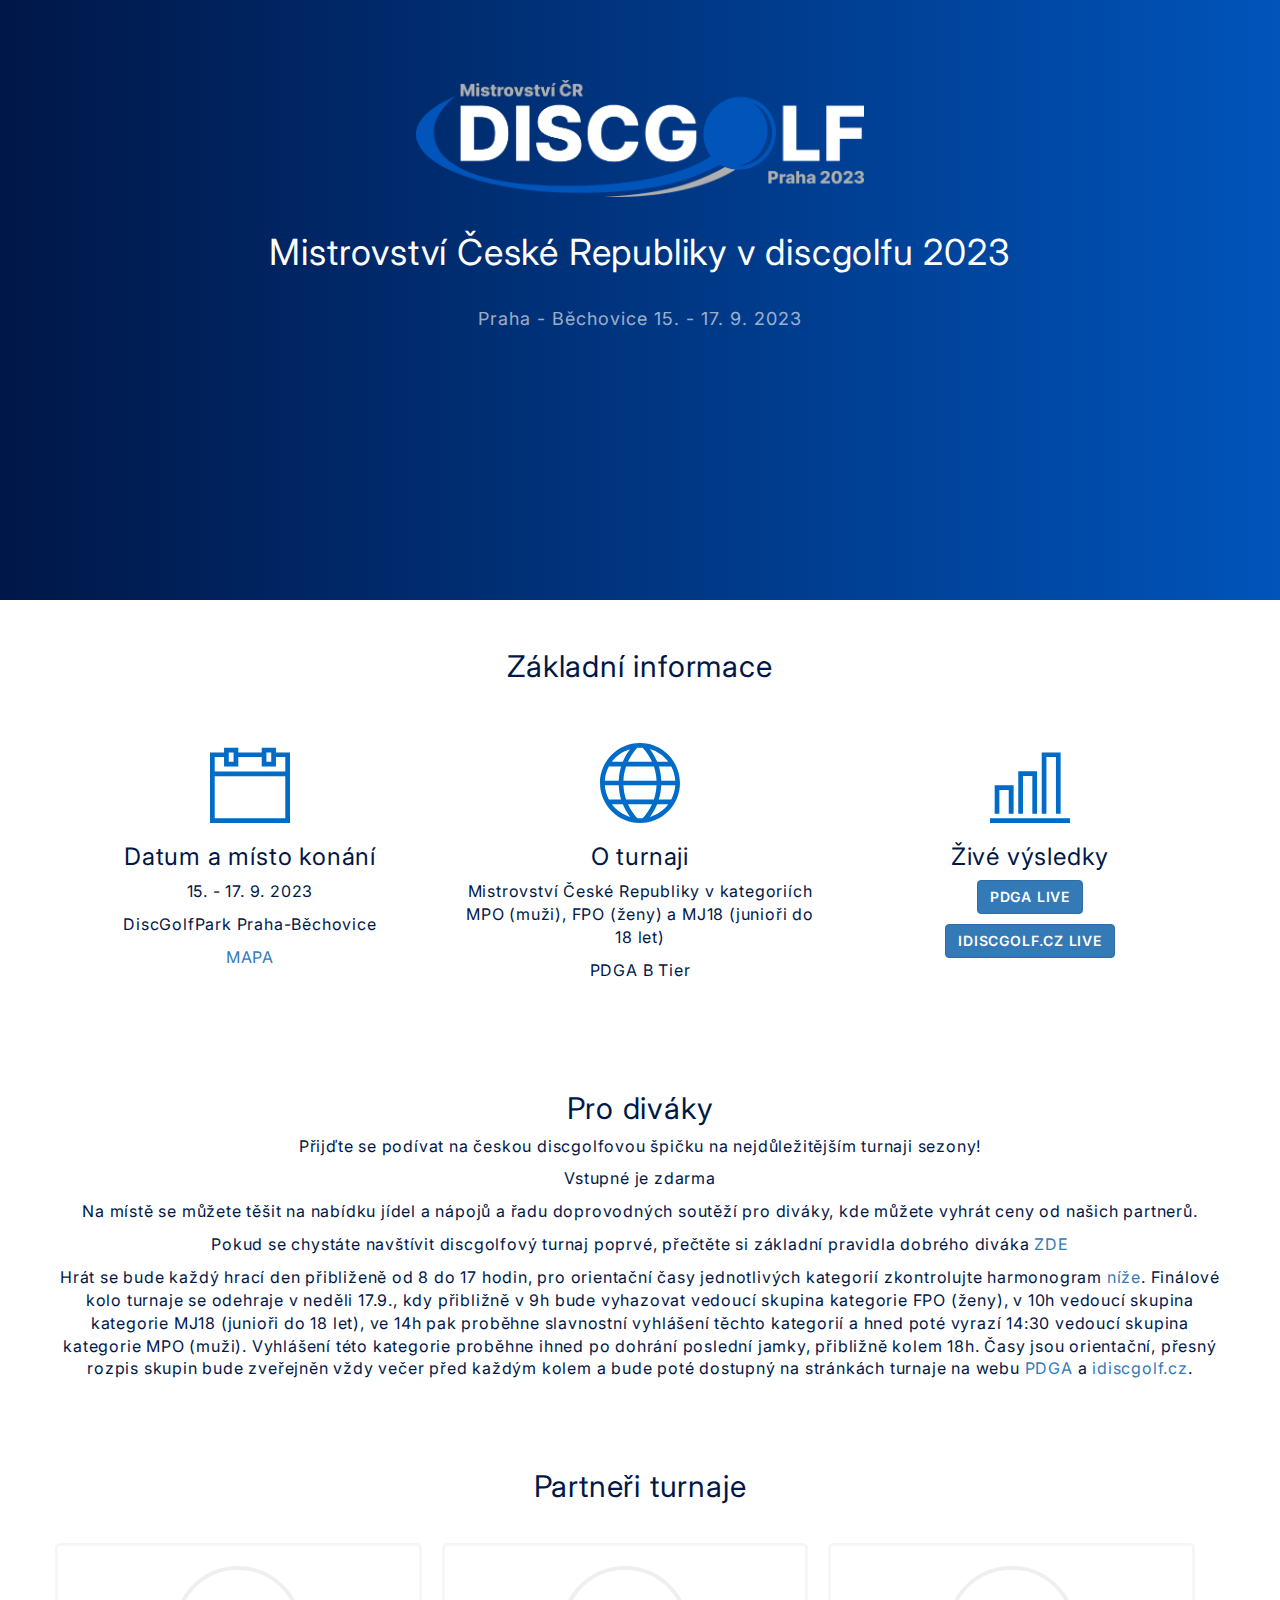
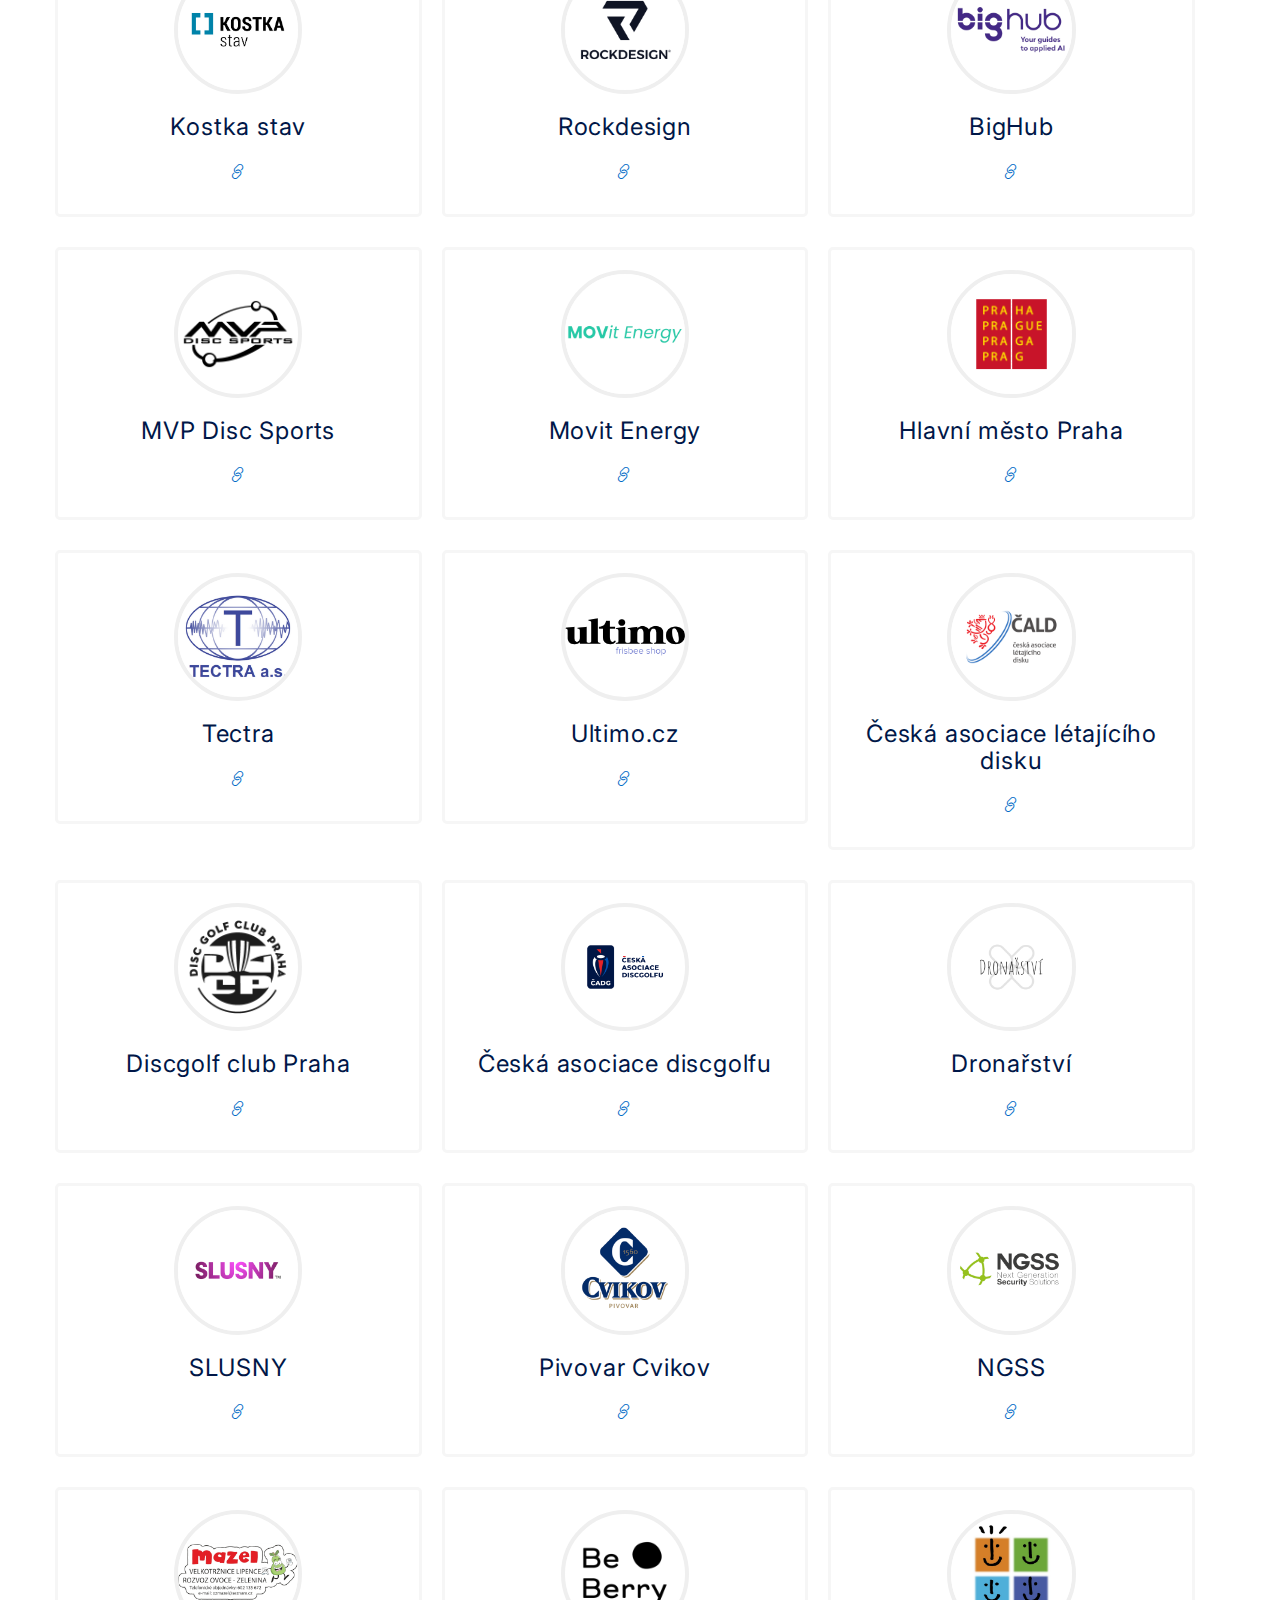
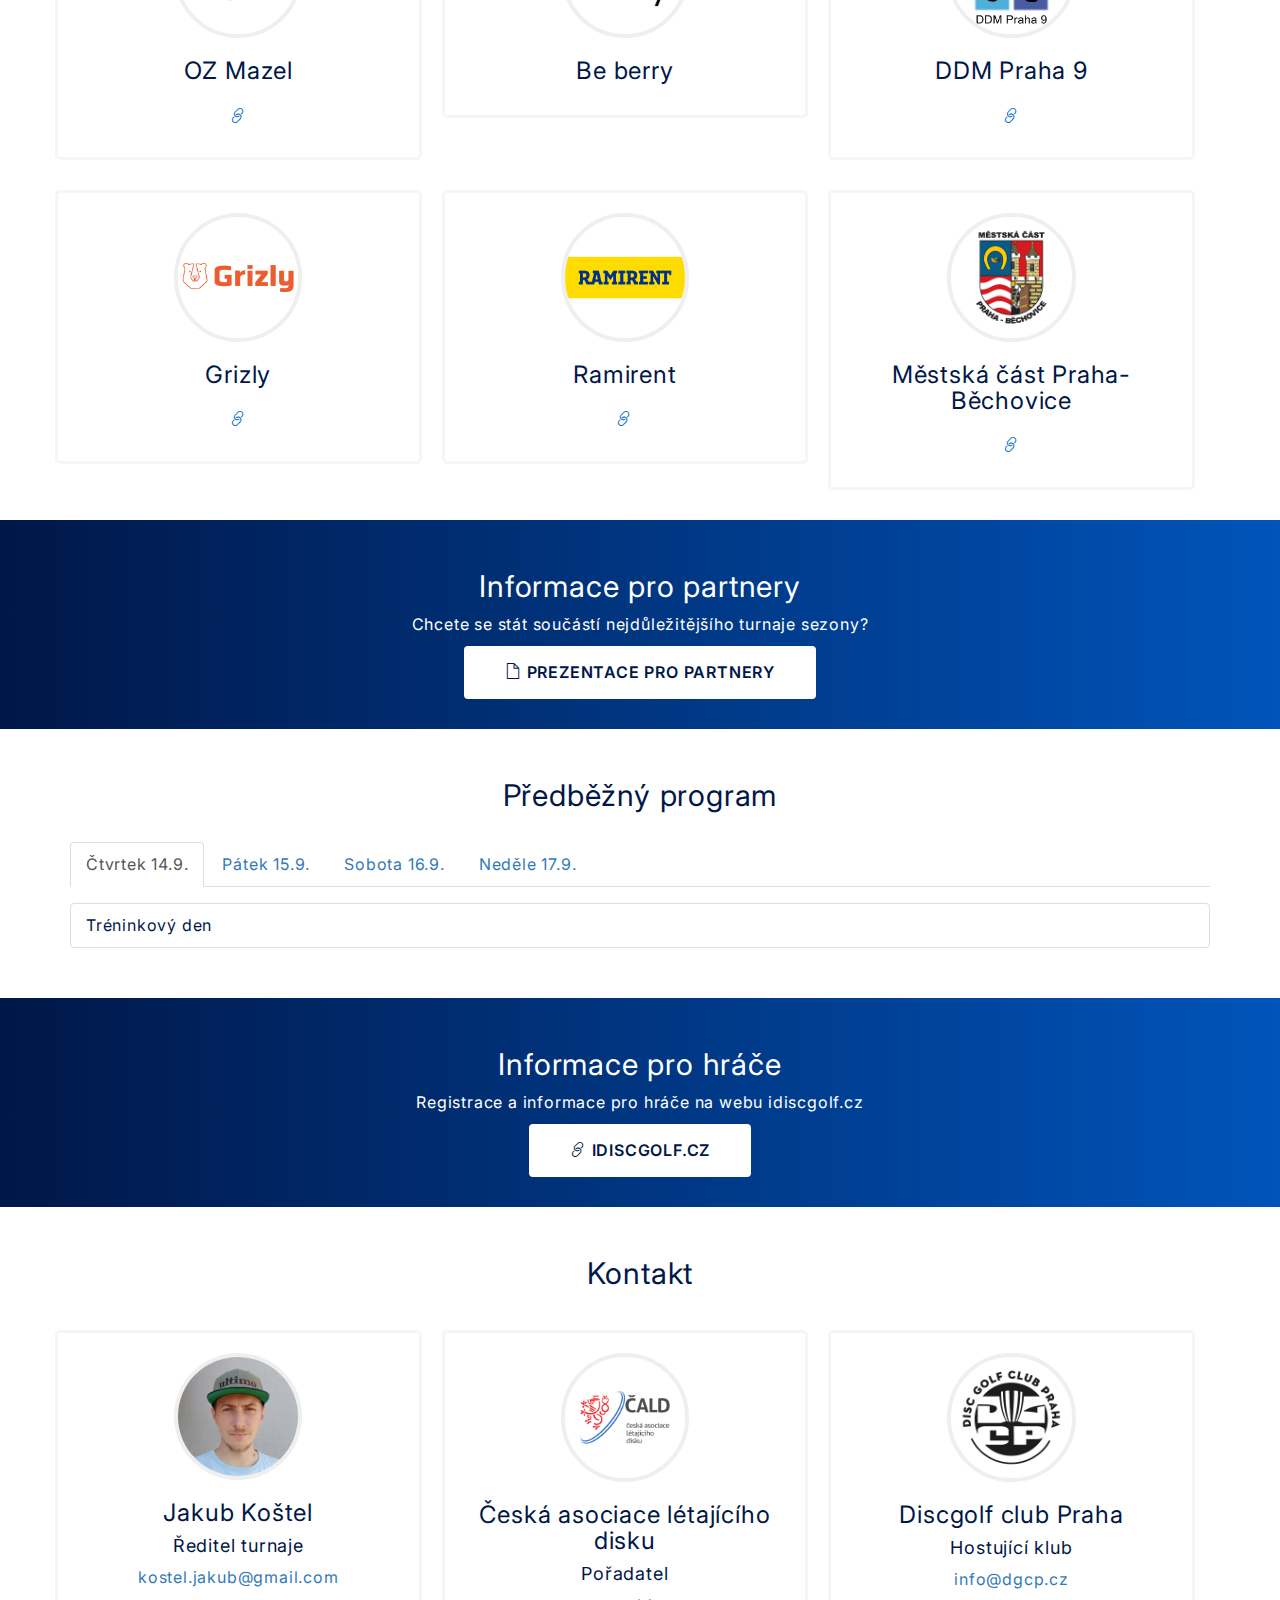
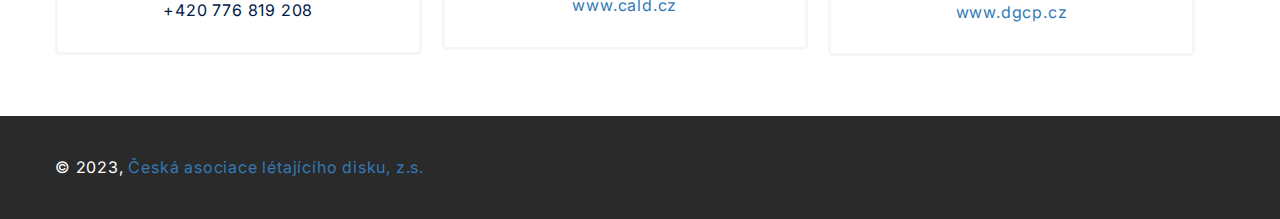
<file: index.html>
<!DOCTYPE html>
<html lang="en">
<head>

  <meta charset="utf-8">
  <meta http-equiv="X-UA-Compatible" content="IE=edge">
  <meta name="viewport" content="width=device-width, initial-scale=1">
  <meta name="description" content="Meetup is a free responsive single page bootstrap template by designerdada.com">
  <meta name="author" content="Akash Bhadange">
  <title>Mistrovství České Republiky v discgolfu 2023</title>

  <!-- Bootstrap -->
  <link href="css/bootstrap.min.css" rel="stylesheet">
  <link href="css/style.css" rel="stylesheet">
  <link href="css/themify-icons.css" rel="stylesheet">
  <!-- <link href='css/dosis-font.css' rel='stylesheet' type='text/css'> -->
  <!-- HTML5 shim and Respond.js for IE8 support of HTML5 elements and media queries -->
  <!-- WARNING: Respond.js doesn't work if you view the page via file:// -->
    <!--[if lt IE 9]>
      <script src="https://oss.maxcdn.com/html5shiv/3.7.2/html5shiv.min.js"></script>
      <script src="https://oss.maxcdn.com/respond/1.4.2/respond.min.js"></script>
      <![endif]-->
    </head>
    <body id="page-top" data-spy="scroll" data-target=".side-menu">
      <!-- <nav class="side-menu">
        <ul>
          <li class="hidden active">
            <a class="page-scroll" href="#page-top"></a>
          </li>
          <li>
            <a href="#home" class="page-scroll">
              <span class="menu-title">Home</span>
              <span class="dot"></span>
            </a>
          </li>
          <li>
            <a href="#speakers" class="page-scroll">
              <span class="menu-title">Speakers</span>
              <span class="dot"></span>
            </a>
          </li>
          <li>
            <a href="#tickets" class="page-scroll">
              <span class="menu-title">Buy Tickets</span>
              <span class="dot"></span>
            </a>
          </li>
          <li>
            <a href="#schedule" class="page-scroll">
              <span class="menu-title">Schedule</span>
              <span class="dot"></span>
            </a>
          </li>
        </ul>
      </nav> -->

      <!-- Start: Header -->
      <div class="container-fluid">
        <div class="row hero-header d-flex justify-content-center text-center" id="home">
          <div class="col">
            <img src="img/mcr_logo.png" class="logo">
            <h1>Mistrovství České Republiky v discgolfu 2023</h1>
            <h4>Praha - Běchovice 15. - 17. 9. 2023</h4>
          </div>
        </div>
      </div>
      <!-- End: Header -->

      <!-- Start: Zakladni informace -->
      <div class="container">
        <div class="row me-row content-ct">
          <h2 class="row-title">Základní informace</h2>
          <div class="col-md-4 feature">
            <span class="ti-calendar"></span>
            <h3>Datum a místo konání</h3>
            <p>15. - 17. 9. 2023</p>
            <p>DiscGolfPark Praha-Běchovice</p>
            <p><a href="https://mapy.cz/s/javezekuru" target="_blank">MAPA</a></p>
          </div>
          <div class="col-md-4 feature">
            <span class="ti-world"></span>
            <h3>O turnaji</h3>
            <p>Mistrovství České Republiky v kategoriích MPO (muži), FPO (ženy) a MJ18 (junioři do 18 let)</p>
            <p>PDGA B Tier</p>
          </div>
          <div class="col-md-4 feature">
            <span class="ti-bar-chart"></span>
            <h3>Živé výsledky</h3>
            <p><a class="btn btn-primary" href="https://www.pdga.com/tour/live?TournID=72393" target="_blank">PDGA Live</a></p>
            <p><a class="btn btn-primary" href="https://idiscgolf.cz/live-scoring/1145" target="_blank">iDiscgolf.cz Live</a></p>
          </div>
        </div>
      </div>
      <!-- End: Zakladni informace -->

      <!-- Start: Pro divaky -->
      <div class="container">
        <div class="row me-row content-ct speaker" id="Pro divaky">
          <h2 class="row-title">Pro diváky</h2>
          <div class="col-12">
            <p>Přijďte se podívat na českou discgolfovou špičku na nejdůležitějším turnaji sezony!</p>
            <p>Vstupné je zdarma</p>
            <p>Na místě se můžete těšit na nabídku jídel a nápojů a řadu doprovodných soutěží pro diváky, kde můžete vyhrát ceny od našich partnerů. </p>
            <p>Pokud se chystáte navštívit discgolfový turnaj poprvé, přečtěte si základní pravidla dobrého diváka <a href="https://hdgl.fun/jak-byt-divakem-discgolfu/" target="_blank">ZDE</a></p>
            <p>
              Hrát se bude každý hrací den přibliženě od 8 do 17 hodin, pro orientační časy jednotlivých kategorií zkontrolujte harmonogram <a href="#program">níže</a>. 
              Finálové kolo turnaje se odehraje v neděli 17.9., kdy přibližně v 9h bude vyhazovat vedoucí skupina kategorie FPO (ženy), 
              v 10h vedoucí skupina kategorie MJ18 (junioři do 18 let), ve 14h pak proběhne slavnostní vyhlášení těchto kategorií a hned poté vyrazí 14:30 vedoucí skupina kategorie MPO (muži). 
              Vyhlášení této kategorie proběhne ihned po dohrání poslední jamky, přibližně kolem 18h. 
              Časy jsou orientační, přesný rozpis skupin bude zveřejněn vždy večer před každým kolem a bude poté dostupný na stránkách turnaje na webu <a href="https://www.pdga.com/tour/event/72393" target="_blank">PDGA</a> a <a href="https://idiscgolf.cz/turnaje/1145" target="_blank">idiscgolf.cz</a>.
            </p>
          </div>
        </div>
      </div>
      <!-- End: Pro divaky -->

      <!-- Start: Partneri -->
      <div class="container">
        <div class="row me-row content-ct speaker" id="partneri">
          <h2 class="row-title">Partneři turnaje</h2>
          <div class="col-md-4 col-sm-6 feature">
            <img src="img/kostka_logo.png" class="speaker-img">
            <h3>Kostka stav</h3>
            <p></p>
            <ul class="speaker-social">
              <li><a href="https://www.kostkastav.cz" target="_blank"><span class="ti-link"></span></a></li>
            </ul>
          </div><div class="col-md-4 col-sm-6 feature">
            <img src="img/rockdesign_logo.png" class="speaker-img">
            <h3>Rockdesign</h3>
            <p></p>
            <ul class="speaker-social">
              <li><a href="https://www.rockdesign.studio" target="_blank"><span class="ti-link"></span></a></li>
            </ul>
          </div>
          <div class="col-md-4 col-sm-6 feature">
            <img src="img/bighub_logo.png" class="speaker-img">
            <h3>BigHub</h3>
            <p></p>
            <ul class="speaker-social">
              <li><a href="https://www.bighub.cz" target="_blank"><span class="ti-link"></span></a></li>
            </ul>
          </div>
          <div class="col-md-4 col-sm-6 feature">
            <img src="img/mvp_logo.png" class="speaker-img">
            <h3>MVP Disc Sports</h3>
            <p></p>
            <ul class="speaker-social">
              <li><a href="https://www.mvpdiscsports.com" target="_blank"><span class="ti-link"></span></a></li>
            </ul>
          </div>
          <div class="col-md-4 col-sm-6 feature">
            <img src="img/movit_logo.png" class="speaker-img">
            <h3>Movit Energy</h3>
            <p></p>
            <ul class="speaker-social">
              <li><a href="https://www.movitenergy.cz" target="_blank"><span class="ti-link"></span></a></li>
            </ul>
          </div>
          <div class="col-md-4 col-sm-6 feature">
            <img src="img/praha_logo.png" class="speaker-img">
            <h3>Hlavní město Praha</h3>
            <p></p>
            <ul class="speaker-social">
              <li><a href="https://www.praha.eu" target="_blank"><span class="ti-link"></span></a></li>
            </ul>
          </div>
          <div class="col-md-3 col-sm-4 feature">
            <img src="img/tectra_logo.png" class="speaker-img">
            <h3>Tectra</h3>
            <p></p>
            <ul class="speaker-social">
              <li><a href="https://www.tectra.cz" target="_blank"><span class="ti-link"></span></a></li>
            </ul>
          </div>
          <div class="col-md-3 col-sm-4 feature">
            <img src="img/ultimo_logo.png" class="speaker-img">
            <h3>Ultimo.cz</h3>
            <p></p>
            <ul class="speaker-social">
              <li><a href="https://www.ultimo.cz" target="_blank"><span class="ti-link"></span></a></li>
            </ul>
          </div>
          <div class="col-md-3 col-sm-4 feature">
            <img src="img/cald_logo.png" class="speaker-img">
            <h3>Česká asociace létajícího disku</h3>
            <p></p>
            <ul class="speaker-social">
              <li><a href="https://www.cald.cz" target="_blank"><span class="ti-link"></span></a></li>
            </ul>
          </div>
          <div class="col-md-4 col-sm-6 feature">
            <img src="img/dgcp_logo.png" class="speaker-img">
            <h3>Discgolf club Praha</h3>
            <p></p>
            <ul class="speaker-social">
              <li><a href="https://www.dgcp.cz" target="_blank"><span class="ti-link"></span></a></li>
            </ul>
          </div>
          <div class="col-md-4 col-sm-6 feature">
            <img src="img/cadg_logo.png" class="speaker-img">
            <h3>Česká asociace discgolfu</h3>
            <p></p>
            <ul class="speaker-social">
              <li><a href="https://www.cadg.cz" target="_blank"><span class="ti-link"></span></a></li>
            </ul>
          </div>
          <div class="col-md-4 col-sm-6 feature">
            <img src="img/dronarstvi_logo.png" class="speaker-img">
            <h3>Dronařství</h3>
            <p></p>
            <ul class="speaker-social">
              <li><a href="https://www.dronarstvi.cz" target="_blank"><span class="ti-link"></span></a></li>
            </ul>
          </div>
          <div class="col-md-4 col-sm-6 feature">
            <img src="img/slusny_logo.png" class="speaker-img">
            <h3>SLUSNY</h3>
            <p></p>
            <ul class="speaker-social">
              <li><a href="https://www.slusny.net" target="_blank"><span class="ti-link"></span></a></li>
            </ul>
          </div>
          <div class="col-md-4 col-sm-6 feature">
            <img src="img/cvikov_logo.png" class="speaker-img">
            <h3>Pivovar Cvikov</h3>
            <p></p>
            <ul class="speaker-social">
              <li><a href="https://www.pivovarcvikov.cz" target="_blank"><span class="ti-link"></span></a></li>
            </ul>
          </div>
          <div class="col-md-4 col-sm-6 feature">
            <img src="img/ngss_logo.png" class="speaker-img">
            <h3>NGSS</h3>
            <p></p>
            <ul class="speaker-social">
              <li><a href="https://www.ngss.cz" target="_blank"><span class="ti-link"></span></a></li>
            </ul>
          </div>
          <div class="col-md-4 col-sm-6 feature">
            <img src="img/mazel_logo.png" class="speaker-img">
            <h3>OZ Mazel</h3>
            <p></p>
            <ul class="speaker-social">
              <li><a href="https://www.ngss.cz" target="_blank"><span class="ti-link"></span></a></li>
            </ul>
          </div>
          <div class="col-md-4 col-sm-6 feature">
            <img src="img/beberry_logo.png" class="speaker-img">
            <h3>Be berry</h3>
            <p></p>
            <ul class="speaker-social">
              <!-- <li><a href="https://www.ngss.cz" target="_blank"><span class="ti-link"></span></a></li> -->
            </ul>
          </div>
          <div class="col-md-4 col-sm-6 feature">
            <img src="img/ddmp9_logo.png" class="speaker-img">
            <h3>DDM Praha 9</h3>
            <p></p>
            <ul class="speaker-social">
              <li><a href="https://www.ddmpraha9.cz" target="_blank"><span class="ti-link"></span></a></li>
            </ul>
          </div>
          <div class="col-md-4 col-sm-6 feature">
            <img src="img/grizly_logo.png" class="speaker-img">
            <h3>Grizly</h3>
            <p></p>
            <ul class="speaker-social">
              <li><a href="https://www.grizly.cz" target="_blank"><span class="ti-link"></span></a></li>
            </ul>
          </div>
          <div class="col-md-4 col-sm-6 feature">
            <img src="img/ramirent_logo.png" class="speaker-img">
            <h3>Ramirent</h3>
            <p></p>
            <ul class="speaker-social">
              <li><a href="https://www.ramirent.cz" target="_blank"><span class="ti-link"></span></a></li>
            </ul>
          </div>
          <div class="col-md-4 col-sm-6 feature">
            <img src="img/bechovice_logo.png" class="speaker-img">
            <h3>Městská část Praha-Běchovice</h3>
            <p></p>
            <ul class="speaker-social">
              <li><a href="https://www.praha-bechovice.cz" target="_blank"><span class="ti-link"></span></a></li>
            </ul>
          </div>
        </div>
      </div>
      <!-- End: Partneri -->

      <!-- Start: Informace pro partnery -->
      <div class="container-fluid players" id="info-hraci">
        <div class="row me-row content-ct">
          <h2 class="row-title">Informace pro partnery</h2>
          <div class="col">
            <p>Chcete se stát součástí nejdůležitějšího turnaje sezony?</p>
            <a href="static/MCR-2023-Prezentace-pro-partnery.pdf" target="_blank" class="btn btn-lg btn-red"><span class="ti-file"></span> Prezentace pro partnery</a>
          </div>
        </div>
      </div>
      <!-- End: Informace pro partnery -->
            
      <!-- Start: Program -->
      <div class="container">
        <div class="row me-row schedule" id="program">
          <h2 class="row-title content-ct">Předběžný program</h2>
          <div class="col-md-12">
            <!-- Nav tabs -->
            <ul class="nav nav-tabs" role="tablist">
              <li role="presentation" class="active"><a href="#day-0" aria-controls="day-0" role="tab" data-toggle="tab">Čtvrtek 14.9.</a></li>
              <li role="presentation"><a href="#day-1" aria-controls="day-1" role="tab" data-toggle="tab">Pátek 15.9.</a></li>
              <li role="presentation"><a href="#day-2" aria-controls="day-2" role="tab" data-toggle="tab">Sobota 16.9.</a></li>
              <li role="presentation"><a href="#day-3" aria-controls="day-3" role="tab" data-toggle="tab">Neděle 17.9.</a></li>
            </ul>

            <!-- Tab panes -->
            <div class="tab-content" style="margin-top: 1em;">
              <div role="tabpanel" class="tab-pane fade in active" id="day-0">
                <ul class="list-group">
                  <li class="list-group-item">Tréninkový den</li>
                </ul>
              </div>
              <div role="tabpanel" class="tab-pane fade" id="day-1">
                <ul class="list-group">
                  <li class="list-group-item">1. kolo turnaje</li>
                  <li class="list-group-item">8:00 - 9:00 Výhoz kategorie MJ18</li>
                  <li class="list-group-item">9:00 - 10:00 Výhoz kategorie FPO</li>
                  <li class="list-group-item">10:00 - 14:30 Výhoz kategorie MPO</li>
                </ul>
              </div>
              <div role="tabpanel" class="tab-pane fade" id="day-2">
                <ul class="list-group">
                  <li class="list-group-item">2. kolo turnaje</li>
                  <li class="list-group-item">8:00 - 12:30 Výhoz kategorie MPO</li>
                  <li class="list-group-item">12:30 Výhoz vedoucí skupiny MPO</li>
                  <li class="list-group-item">12:30 - 13:30 Výhoz kategorie MJ18</li>
                  <li class="list-group-item">13:30 Výhoz vedoucí skupiny MJ18</li>
                  <li class="list-group-item">13:30 - 14:30 Výhoz kategorie FPO</li>
                  <li class="list-group-item">14:30 Výhoz vedoucí skupiny FPO</li>
                </ul>
              </div>
              <div role="tabpanel" class="tab-pane fade" id="day-3">
                <ul class="list-group">
                  <li class="list-group-item">Finálové kolo turnaje</li>
                  <li class="list-group-item">8:00 - 9:00 Výhoz kategorie FPO</li>
                  <li class="list-group-item">9:00 Výhoz vedoucí skupiny FPO</li>
                  <li class="list-group-item">9:00 - 10:00 Výhoz kategorie MJ18</li>
                  <li class="list-group-item">10:00 Výhoz vedoucí skupiny MJ18</li>
                  <li class="list-group-item">10:00 - 14:30 Výhoz kategorie MPO</li>
                  <li class="list-group-item">14:30 Vyhlášení kategorií FPO a MJ18</li>
                  <li class="list-group-item">14:30 Výhoz vedoucí skupiny MPO</li>
                  <li class="list-group-item">18:00 Vyhlášení kategorie MPO</li>
                </ul>
              </div>
            </div>
          </div>
        </div>
      </div>
      <!-- End: Program -->

      <!-- Start: Informace pro hrace -->
      <div class="container-fluid players" id="info-hraci">
        <div class="row me-row content-ct">
          <h2 class="row-title">Informace pro hráče</h2>
          <div class="col">
            <p>Registrace a informace pro hráče na webu idiscgolf.cz</p>
            <a href="https://idiscgolf.cz/turnaje/1145" target="_blank" class="btn btn-lg btn-red"><span class="ti-link"></span> idiscgolf.cz</a>
          </div>
        </div>
      </div>
      <!-- End: Informace pro hrace -->

      <!-- Start: Kontakt -->
      <div class="container">
        <div class="row me-row content-ct speaker" id="partneri">
          <h2 class="row-title">Kontakt</h2>
          <div class="col col-md-4 col-sm-6 feature">
            <img src="img/foto_td.png" class="speaker-img">
            <h3>Jakub Koštel</h3>
            <h4>Ředitel turnaje</h4>
            <p><a href="#" target="_blank">kostel.jakub@gmail.com</a></p>
            <p>+420 776 819 208</p>
          </div>
          <div class="col col-md-4 col-sm-6 feature">
            <img src="img/cald_logo.png" class="speaker-img">
            <h3>Česká asociace létajícího disku</h3>
            <h4>Pořadatel</h4>
            <p><a href="https://www.cald.cz" target="_blank">www.cald.cz</a></p>
          </div>
          <div class="col col-md-4 col-sm-6 feature">
            <img src="img/dgcp_logo.png" class="speaker-img">
            <h3>Discgolf club Praha</h3>
            <h4>Hostující klub</h4>
            <p><a href="#" target="_blank">info@dgcp.cz</a></p>
            <p><a href="https://www.dgcp.cz" target="_blank">www.dgcp.cz</a></p>
          </div>
        </div>
      </div>
      <!-- End: Kontakt -->

      <!-- Start: Footer -->
      <div class="container-fluid footer">
        <div class="row footer-credit">
          <div class="col-md-6 col-sm-6">
            <p>&copy; 2023, <a href="http://www.cald.cz">Česká asociace létajícího disku, z.s.</p>
          </div>
        </div>
      </div>
      <!-- End: Footer -->

      <!-- jQuery (necessary for Bootstrap's JavaScript plugins) -->
      <script src="js/jquery.min.js"></script>
      <!-- Include all compiled plugins (below), or include individual files as needed -->
      <script src="js/bootstrap.min.js"></script>
      <script src="js/jquery.easing.min.js"></script>
      <script src="js/scrolling-nav.js"></script>
      <script src="js/validator.js"></script>

    </body>
    </html>
</file>
<file: css/style.css>
@import url('https://fonts.googleapis.com/css2?family=Inter:wght@400;700&display=swap');

body {
	font-family: 'Inter', sans-serif;
    color: #001748;
    background-color: #ffffff;
    font-size: 16px;
	letter-spacing: 0.8px;
}
h1, h2, h3, h4, h5, h6 {
	font-weight: 400;
}
ul {
	margin: 0;
	padding: 0;
	list-style: none;
}
a {
	-webkit-transition: all 0.3s;
  	-moz-transition: all 0.3s;
  	transition: all 0.3s;
}
a:hover, a:focus, a:active, a:visited {
    text-decoration: none;
}

/* Buttons override */
.btn {
	text-transform: uppercase;
    font-weight: 600;
}
.btn-lg {
	padding: 15px 40px;
    font-size: 16px;
    line-height: none;
    border-radius: 4px;
}
.btn-red {
	background-color: #ffffff;
	color: #001748;
}
.btn-yellow {
	background-color: #fcd93b;
	color: #2a2a2a;
	opacity: 0.8;
}
.btn-yellow:hover {
	opacity: 1;
}
.btn-yellow.disabled:hover,
.btn-yellow[disabled]:hover {
    opacity: 0.65;
}
.content-ct {
	text-align: center;
}

/* ------------------
	Navigation 
------------------ */
.side-menu {
	position: fixed;
	right: 30px;
	top: 70%;
    transform: translateY(-73px);
    z-index: 99;
}
.side-menu ul li {
    text-align: right;
    margin: 10px 0;
}
.side-menu ul li a span {
	display: inline-block;
}
.side-menu ul li a span.menu-title {
	color: #fff;
    position: relative;
    margin-right: 10px;
    text-transform: uppercase;
    font-size: 12px;
    background-color: #006CFA;
    padding: 3px 10px;
    font-weight: 600;
    border-radius: 3px;
    -webkit-transition: -webkit-transform 0.2s, opacity 0.2s;
    -moz-transition: -moz-transform 0.2s, opacity 0.2s;
    transition: transform 0.2s, opacity 0.2s;
    -webkit-transform-origin: 100% 50%;
    -moz-transform-origin: 100% 50%;
    -ms-transform-origin: 100% 50%;
    -o-transform-origin: 100% 50%;
    transform-origin: 100% 50%;
    opacity: 0;
}
.side-menu ul li a:hover span.menu-title {
    opacity: 1;
}
.side-menu ul li a span.dot {
    position: relative;
    background-color: #006CFA;
    border-radius: 2em;
    height: 10px;
    width: 10px;
    -webkit-transition: all 0.3s;
  	-moz-transition: all 0.3s;
  	transition: all 0.3s;
}
.side-menu ul li a:hover span.dot {
	transform: scale(1.8);
}


.hero-header {
	background: linear-gradient(90deg, #001748 0%, #0054BA 100%);
	min-height: 600px;
	padding: 5em;
	color: #fff;
}
.hero-header h1 {
	margin: 1em 0 0 0;
}
.hero-header h4 {
	font-weight: normal;
	opacity: 0.6;
    letter-spacing: 1px;
    margin: 2em 0;
}
.hero-header .logo {
	width: 40%;
}
.hero-header .btn {
	margin-top: 3em;
}
.hero-header .rocket {
	max-width: 100%;
}
.me-row {
	padding: 30px 0;
}
.row-title {
	font-weight: 400;
}
.feature {
	padding: 20px;
	margin-top: 30px;
}
.feature span {
	font-size: 5em;
    color: #016cc7;
}

.speaker .feature {
	width: 31.333333%;
	-webkit-transition: all 0.3s;
  	-moz-transition: all 0.3s;
  	transition: all 0.3s;
  	margin-right: 20px;
  	border: 3px solid #f6f6f6;
    border-radius: 5px;
}
.speaker .feature:hover {
    box-shadow: 3px 3px 10px #ccc;
    transform: translateY(-10px);
}
.speaker-img {
	max-width: 40%;
    border: 4px solid #efefef;
    border-radius: 50%;
}
ul.speaker-social li {
	list-style: none;
	display: inline-block;
	margin: 10px 5px;
}
ul.speaker-social li a {
	font-size: 0.2em;
	padding: 0 10px;
}
ul.speaker-social li a:hover {
	text-decoration: none;
}
a span.ti-facebook {
	color: #3b5998;
}
a span.ti-twitter-alt {
	color: #4099ff;
}

.players {
	background: linear-gradient(90deg, #001748 0%, #0054BA 100%);
    color: #ffffff;
}
.players .price {
	font-size: 4em;
	color: #ffffff;
    font-weight: 100;
}
.players .price sup {
	font-size: 0.4em;
}


.nav-tabs {
    margin-top: 20px;
}
.schedule .media {
	margin-top: 4em;
}
.schedule .media-object {
	max-width: 100px;
}
.schedule .media-heading {
	font-weight: 600;
    border-bottom: 2px solid #efefef;
    padding-bottom: 10px;
}
.schedule .media-body h5 {
	text-transform: uppercase;
	font-weight: 600;
}


.footer {
    background-color: #2a2a2a;
    margin-top: 30px;
    color: #fff;
}
.footer p {
    margin-bottom: 0;
}
.footer-credit {
    padding: 40px;
}
ul.footer-menu {
    text-align: right;
}
ul.footer-menu li {
    display: inline-block;
}
ul.footer-menu li a {
    font-size: 12px;
    color: #fcd93b;
    padding-right: 20px;
}
ul.footer-menu li a:hover {
    color: #dd5138;
}


.contact {
    background-color: #3a3a3a;
    color: #fff;
    padding: 1em;
}
.contact h3 {
    margin-bottom: 30px;
}
.form-control {
    padding: 20px 15px;
    border: 3px solid #eee;
    background-color: #f9f9f9;
    box-shadow: none;
}
.help-block {
    font-size: 12px;
}
.form-control-feedback {
    top: 15px;
    right: 15px;
}

.animated { 
    -webkit-animation-duration: 5s; 
    animation-duration: 5s; 
    -webkit-animation-fill-mode: both; 
    animation-fill-mode: both; 
    -webkit-animation-timing-function: linear; 
    animation-timing-function: linear; 
    animation-iteration-count:infinite; 
    -webkit-animation-iteration-count:infinite; 
} 

@-webkit-keyframes bounce { 
    0%, 20%, 50%, 80%, 100% {-webkit-transform: translateY(0);} 
    40% {-webkit-transform: translateY(-30px);} 
    60% {-webkit-transform: translateY(-15px);} 
} 

@keyframes bounce { 
    0%, 20%, 50%, 80%, 100% {transform: translateY(0);} 
    40% {transform: translateY(-30px);} 
    60% {transform: translateY(-15px);} 
} 

.bounce { 
    -webkit-animation-name: bounce; 
    animation-name: bounce; 
}

/* ========================================
    Custom Media Queries
======================================== */

/* Mobile */

@media (max-width: 767px) {
    .hero-header {
        padding: 3em 1em 1em 1em;
        text-align: center;
        max-height: 550px;
    }
    .speaker .feature {
        width: 100%
    }
    .footer-credit {
        text-align: center;
        padding: 40px 20px;
    }
    ul.footer-menu {
        text-align: center;
        margin-top: 30px;
    }
}


/* iPad Portrait */

@media (min-width: 768px) and (max-width: 991px) {
    .hero-header {
        padding: 3em 1em 1em 1em;
        text-align: center;
    }
    .speaker .feature {
        width: 49%;
        margin-right: 7px;
    }
    ul.footer-menu {
        margin-top: 0;
    }
}


/* iPad Landscape */

@media (min-width: 992px) and (max-width: 1199px) {
    .speaker .feature {
        width: 49%;
        margin-right: 9px;
    }
}
</file>
<file: css/themify-icons.css>
@font-face {
	font-family: 'themify';
	src:url('../fonts/themify.eot?-fvbane');
	src:url('../fonts/themify.eot?#iefix-fvbane') format('embedded-opentype'),
		url('../fonts/themify.woff?-fvbane') format('woff'),
		url('../fonts/themify.ttf?-fvbane') format('truetype'),
		url('../fonts/themify.svg?-fvbane#themify') format('svg');
	font-weight: normal;
	font-style: normal;
}

[class^="ti-"], [class*=" ti-"] {
	font-family: 'themify';
	speak: none;
	font-style: normal;
	font-weight: normal;
	font-variant: normal;
	text-transform: none;
	line-height: 1;

	/* Better Font Rendering =========== */
	-webkit-font-smoothing: antialiased;
	-moz-osx-font-smoothing: grayscale;
}

.ti-wand:before {
	content: "\e600";
}
.ti-volume:before {
	content: "\e601";
}
.ti-user:before {
	content: "\e602";
}
.ti-unlock:before {
	content: "\e603";
}
.ti-unlink:before {
	content: "\e604";
}
.ti-trash:before {
	content: "\e605";
}
.ti-thought:before {
	content: "\e606";
}
.ti-target:before {
	content: "\e607";
}
.ti-tag:before {
	content: "\e608";
}
.ti-tablet:before {
	content: "\e609";
}
.ti-star:before {
	content: "\e60a";
}
.ti-spray:before {
	content: "\e60b";
}
.ti-signal:before {
	content: "\e60c";
}
.ti-shopping-cart:before {
	content: "\e60d";
}
.ti-shopping-cart-full:before {
	content: "\e60e";
}
.ti-settings:before {
	content: "\e60f";
}
.ti-search:before {
	content: "\e610";
}
.ti-zoom-in:before {
	content: "\e611";
}
.ti-zoom-out:before {
	content: "\e612";
}
.ti-cut:before {
	content: "\e613";
}
.ti-ruler:before {
	content: "\e614";
}
.ti-ruler-pencil:before {
	content: "\e615";
}
.ti-ruler-alt:before {
	content: "\e616";
}
.ti-bookmark:before {
	content: "\e617";
}
.ti-bookmark-alt:before {
	content: "\e618";
}
.ti-reload:before {
	content: "\e619";
}
.ti-plus:before {
	content: "\e61a";
}
.ti-pin:before {
	content: "\e61b";
}
.ti-pencil:before {
	content: "\e61c";
}
.ti-pencil-alt:before {
	content: "\e61d";
}
.ti-paint-roller:before {
	content: "\e61e";
}
.ti-paint-bucket:before {
	content: "\e61f";
}
.ti-na:before {
	content: "\e620";
}
.ti-mobile:before {
	content: "\e621";
}
.ti-minus:before {
	content: "\e622";
}
.ti-medall:before {
	content: "\e623";
}
.ti-medall-alt:before {
	content: "\e624";
}
.ti-marker:before {
	content: "\e625";
}
.ti-marker-alt:before {
	content: "\e626";
}
.ti-arrow-up:before {
	content: "\e627";
}
.ti-arrow-right:before {
	content: "\e628";
}
.ti-arrow-left:before {
	content: "\e629";
}
.ti-arrow-down:before {
	content: "\e62a";
}
.ti-lock:before {
	content: "\e62b";
}
.ti-location-arrow:before {
	content: "\e62c";
}
.ti-link:before {
	content: "\e62d";
}
.ti-layout:before {
	content: "\e62e";
}
.ti-layers:before {
	content: "\e62f";
}
.ti-layers-alt:before {
	content: "\e630";
}
.ti-key:before {
	content: "\e631";
}
.ti-import:before {
	content: "\e632";
}
.ti-image:before {
	content: "\e633";
}
.ti-heart:before {
	content: "\e634";
}
.ti-heart-broken:before {
	content: "\e635";
}
.ti-hand-stop:before {
	content: "\e636";
}
.ti-hand-open:before {
	content: "\e637";
}
.ti-hand-drag:before {
	content: "\e638";
}
.ti-folder:before {
	content: "\e639";
}
.ti-flag:before {
	content: "\e63a";
}
.ti-flag-alt:before {
	content: "\e63b";
}
.ti-flag-alt-2:before {
	content: "\e63c";
}
.ti-eye:before {
	content: "\e63d";
}
.ti-export:before {
	content: "\e63e";
}
.ti-exchange-vertical:before {
	content: "\e63f";
}
.ti-desktop:before {
	content: "\e640";
}
.ti-cup:before {
	content: "\e641";
}
.ti-crown:before {
	content: "\e642";
}
.ti-comments:before {
	content: "\e643";
}
.ti-comment:before {
	content: "\e644";
}
.ti-comment-alt:before {
	content: "\e645";
}
.ti-close:before {
	content: "\e646";
}
.ti-clip:before {
	content: "\e647";
}
.ti-angle-up:before {
	content: "\e648";
}
.ti-angle-right:before {
	content: "\e649";
}
.ti-angle-left:before {
	content: "\e64a";
}
.ti-angle-down:before {
	content: "\e64b";
}
.ti-check:before {
	content: "\e64c";
}
.ti-check-box:before {
	content: "\e64d";
}
.ti-camera:before {
	content: "\e64e";
}
.ti-announcement:before {
	content: "\e64f";
}
.ti-brush:before {
	content: "\e650";
}
.ti-briefcase:before {
	content: "\e651";
}
.ti-bolt:before {
	content: "\e652";
}
.ti-bolt-alt:before {
	content: "\e653";
}
.ti-blackboard:before {
	content: "\e654";
}
.ti-bag:before {
	content: "\e655";
}
.ti-move:before {
	content: "\e656";
}
.ti-arrows-vertical:before {
	content: "\e657";
}
.ti-arrows-horizontal:before {
	content: "\e658";
}
.ti-fullscreen:before {
	content: "\e659";
}
.ti-arrow-top-right:before {
	content: "\e65a";
}
.ti-arrow-top-left:before {
	content: "\e65b";
}
.ti-arrow-circle-up:before {
	content: "\e65c";
}
.ti-arrow-circle-right:before {
	content: "\e65d";
}
.ti-arrow-circle-left:before {
	content: "\e65e";
}
.ti-arrow-circle-down:before {
	content: "\e65f";
}
.ti-angle-double-up:before {
	content: "\e660";
}
.ti-angle-double-right:before {
	content: "\e661";
}
.ti-angle-double-left:before {
	content: "\e662";
}
.ti-angle-double-down:before {
	content: "\e663";
}
.ti-zip:before {
	content: "\e664";
}
.ti-world:before {
	content: "\e665";
}
.ti-wheelchair:before {
	content: "\e666";
}
.ti-view-list:before {
	content: "\e667";
}
.ti-view-list-alt:before {
	content: "\e668";
}
.ti-view-grid:before {
	content: "\e669";
}
.ti-uppercase:before {
	content: "\e66a";
}
.ti-upload:before {
	content: "\e66b";
}
.ti-underline:before {
	content: "\e66c";
}
.ti-truck:before {
	content: "\e66d";
}
.ti-timer:before {
	content: "\e66e";
}
.ti-ticket:before {
	content: "\e66f";
}
.ti-thumb-up:before {
	content: "\e670";
}
.ti-thumb-down:before {
	content: "\e671";
}
.ti-text:before {
	content: "\e672";
}
.ti-stats-up:before {
	content: "\e673";
}
.ti-stats-down:before {
	content: "\e674";
}
.ti-split-v:before {
	content: "\e675";
}
.ti-split-h:before {
	content: "\e676";
}
.ti-smallcap:before {
	content: "\e677";
}
.ti-shine:before {
	content: "\e678";
}
.ti-shift-right:before {
	content: "\e679";
}
.ti-shift-left:before {
	content: "\e67a";
}
.ti-shield:before {
	content: "\e67b";
}
.ti-notepad:before {
	content: "\e67c";
}
.ti-server:before {
	content: "\e67d";
}
.ti-quote-right:before {
	content: "\e67e";
}
.ti-quote-left:before {
	content: "\e67f";
}
.ti-pulse:before {
	content: "\e680";
}
.ti-printer:before {
	content: "\e681";
}
.ti-power-off:before {
	content: "\e682";
}
.ti-plug:before {
	content: "\e683";
}
.ti-pie-chart:before {
	content: "\e684";
}
.ti-paragraph:before {
	content: "\e685";
}
.ti-panel:before {
	content: "\e686";
}
.ti-package:before {
	content: "\e687";
}
.ti-music:before {
	content: "\e688";
}
.ti-music-alt:before {
	content: "\e689";
}
.ti-mouse:before {
	content: "\e68a";
}
.ti-mouse-alt:before {
	content: "\e68b";
}
.ti-money:before {
	content: "\e68c";
}
.ti-microphone:before {
	content: "\e68d";
}
.ti-menu:before {
	content: "\e68e";
}
.ti-menu-alt:before {
	content: "\e68f";
}
.ti-map:before {
	content: "\e690";
}
.ti-map-alt:before {
	content: "\e691";
}
.ti-loop:before {
	content: "\e692";
}
.ti-location-pin:before {
	content: "\e693";
}
.ti-list:before {
	content: "\e694";
}
.ti-light-bulb:before {
	content: "\e695";
}
.ti-Italic:before {
	content: "\e696";
}
.ti-info:before {
	content: "\e697";
}
.ti-infinite:before {
	content: "\e698";
}
.ti-id-badge:before {
	content: "\e699";
}
.ti-hummer:before {
	content: "\e69a";
}
.ti-home:before {
	content: "\e69b";
}
.ti-help:before {
	content: "\e69c";
}
.ti-headphone:before {
	content: "\e69d";
}
.ti-harddrives:before {
	content: "\e69e";
}
.ti-harddrive:before {
	content: "\e69f";
}
.ti-gift:before {
	content: "\e6a0";
}
.ti-game:before {
	content: "\e6a1";
}
.ti-filter:before {
	content: "\e6a2";
}
.ti-files:before {
	content: "\e6a3";
}
.ti-file:before {
	content: "\e6a4";
}
.ti-eraser:before {
	content: "\e6a5";
}
.ti-envelope:before {
	content: "\e6a6";
}
.ti-download:before {
	content: "\e6a7";
}
.ti-direction:before {
	content: "\e6a8";
}
.ti-direction-alt:before {
	content: "\e6a9";
}
.ti-dashboard:before {
	content: "\e6aa";
}
.ti-control-stop:before {
	content: "\e6ab";
}
.ti-control-shuffle:before {
	content: "\e6ac";
}
.ti-control-play:before {
	content: "\e6ad";
}
.ti-control-pause:before {
	content: "\e6ae";
}
.ti-control-forward:before {
	content: "\e6af";
}
.ti-control-backward:before {
	content: "\e6b0";
}
.ti-cloud:before {
	content: "\e6b1";
}
.ti-cloud-up:before {
	content: "\e6b2";
}
.ti-cloud-down:before {
	content: "\e6b3";
}
.ti-clipboard:before {
	content: "\e6b4";
}
.ti-car:before {
	content: "\e6b5";
}
.ti-calendar:before {
	content: "\e6b6";
}
.ti-book:before {
	content: "\e6b7";
}
.ti-bell:before {
	content: "\e6b8";
}
.ti-basketball:before {
	content: "\e6b9";
}
.ti-bar-chart:before {
	content: "\e6ba";
}
.ti-bar-chart-alt:before {
	content: "\e6bb";
}
.ti-back-right:before {
	content: "\e6bc";
}
.ti-back-left:before {
	content: "\e6bd";
}
.ti-arrows-corner:before {
	content: "\e6be";
}
.ti-archive:before {
	content: "\e6bf";
}
.ti-anchor:before {
	content: "\e6c0";
}
.ti-align-right:before {
	content: "\e6c1";
}
.ti-align-left:before {
	content: "\e6c2";
}
.ti-align-justify:before {
	content: "\e6c3";
}
.ti-align-center:before {
	content: "\e6c4";
}
.ti-alert:before {
	content: "\e6c5";
}
.ti-alarm-clock:before {
	content: "\e6c6";
}
.ti-agenda:before {
	content: "\e6c7";
}
.ti-write:before {
	content: "\e6c8";
}
.ti-window:before {
	content: "\e6c9";
}
.ti-widgetized:before {
	content: "\e6ca";
}
.ti-widget:before {
	content: "\e6cb";
}
.ti-widget-alt:before {
	content: "\e6cc";
}
.ti-wallet:before {
	content: "\e6cd";
}
.ti-video-clapper:before {
	content: "\e6ce";
}
.ti-video-camera:before {
	content: "\e6cf";
}
.ti-vector:before {
	content: "\e6d0";
}
.ti-themify-logo:before {
	content: "\e6d1";
}
.ti-themify-favicon:before {
	content: "\e6d2";
}
.ti-themify-favicon-alt:before {
	content: "\e6d3";
}
.ti-support:before {
	content: "\e6d4";
}
.ti-stamp:before {
	content: "\e6d5";
}
.ti-split-v-alt:before {
	content: "\e6d6";
}
.ti-slice:before {
	content: "\e6d7";
}
.ti-shortcode:before {
	content: "\e6d8";
}
.ti-shift-right-alt:before {
	content: "\e6d9";
}
.ti-shift-left-alt:before {
	content: "\e6da";
}
.ti-ruler-alt-2:before {
	content: "\e6db";
}
.ti-receipt:before {
	content: "\e6dc";
}
.ti-pin2:before {
	content: "\e6dd";
}
.ti-pin-alt:before {
	content: "\e6de";
}
.ti-pencil-alt2:before {
	content: "\e6df";
}
.ti-palette:before {
	content: "\e6e0";
}
.ti-more:before {
	content: "\e6e1";
}
.ti-more-alt:before {
	content: "\e6e2";
}
.ti-microphone-alt:before {
	content: "\e6e3";
}
.ti-magnet:before {
	content: "\e6e4";
}
.ti-line-double:before {
	content: "\e6e5";
}
.ti-line-dotted:before {
	content: "\e6e6";
}
.ti-line-dashed:before {
	content: "\e6e7";
}
.ti-layout-width-full:before {
	content: "\e6e8";
}
.ti-layout-width-default:before {
	content: "\e6e9";
}
.ti-layout-width-default-alt:before {
	content: "\e6ea";
}
.ti-layout-tab:before {
	content: "\e6eb";
}
.ti-layout-tab-window:before {
	content: "\e6ec";
}
.ti-layout-tab-v:before {
	content: "\e6ed";
}
.ti-layout-tab-min:before {
	content: "\e6ee";
}
.ti-layout-slider:before {
	content: "\e6ef";
}
.ti-layout-slider-alt:before {
	content: "\e6f0";
}
.ti-layout-sidebar-right:before {
	content: "\e6f1";
}
.ti-layout-sidebar-none:before {
	content: "\e6f2";
}
.ti-layout-sidebar-left:before {
	content: "\e6f3";
}
.ti-layout-placeholder:before {
	content: "\e6f4";
}
.ti-layout-menu:before {
	content: "\e6f5";
}
.ti-layout-menu-v:before {
	content: "\e6f6";
}
.ti-layout-menu-separated:before {
	content: "\e6f7";
}
.ti-layout-menu-full:before {
	content: "\e6f8";
}
.ti-layout-media-right-alt:before {
	content: "\e6f9";
}
.ti-layout-media-right:before {
	content: "\e6fa";
}
.ti-layout-media-overlay:before {
	content: "\e6fb";
}
.ti-layout-media-overlay-alt:before {
	content: "\e6fc";
}
.ti-layout-media-overlay-alt-2:before {
	content: "\e6fd";
}
.ti-layout-media-left-alt:before {
	content: "\e6fe";
}
.ti-layout-media-left:before {
	content: "\e6ff";
}
.ti-layout-media-center-alt:before {
	content: "\e700";
}
.ti-layout-media-center:before {
	content: "\e701";
}
.ti-layout-list-thumb:before {
	content: "\e702";
}
.ti-layout-list-thumb-alt:before {
	content: "\e703";
}
.ti-layout-list-post:before {
	content: "\e704";
}
.ti-layout-list-large-image:before {
	content: "\e705";
}
.ti-layout-line-solid:before {
	content: "\e706";
}
.ti-layout-grid4:before {
	content: "\e707";
}
.ti-layout-grid3:before {
	content: "\e708";
}
.ti-layout-grid2:before {
	content: "\e709";
}
.ti-layout-grid2-thumb:before {
	content: "\e70a";
}
.ti-layout-cta-right:before {
	content: "\e70b";
}
.ti-layout-cta-left:before {
	content: "\e70c";
}
.ti-layout-cta-center:before {
	content: "\e70d";
}
.ti-layout-cta-btn-right:before {
	content: "\e70e";
}
.ti-layout-cta-btn-left:before {
	content: "\e70f";
}
.ti-layout-column4:before {
	content: "\e710";
}
.ti-layout-column3:before {
	content: "\e711";
}
.ti-layout-column2:before {
	content: "\e712";
}
.ti-layout-accordion-separated:before {
	content: "\e713";
}
.ti-layout-accordion-merged:before {
	content: "\e714";
}
.ti-layout-accordion-list:before {
	content: "\e715";
}
.ti-ink-pen:before {
	content: "\e716";
}
.ti-info-alt:before {
	content: "\e717";
}
.ti-help-alt:before {
	content: "\e718";
}
.ti-headphone-alt:before {
	content: "\e719";
}
.ti-hand-point-up:before {
	content: "\e71a";
}
.ti-hand-point-right:before {
	content: "\e71b";
}
.ti-hand-point-left:before {
	content: "\e71c";
}
.ti-hand-point-down:before {
	content: "\e71d";
}
.ti-gallery:before {
	content: "\e71e";
}
.ti-face-smile:before {
	content: "\e71f";
}
.ti-face-sad:before {
	content: "\e720";
}
.ti-credit-card:before {
	content: "\e721";
}
.ti-control-skip-forward:before {
	content: "\e722";
}
.ti-control-skip-backward:before {
	content: "\e723";
}
.ti-control-record:before {
	content: "\e724";
}
.ti-control-eject:before {
	content: "\e725";
}
.ti-comments-smiley:before {
	content: "\e726";
}
.ti-brush-alt:before {
	content: "\e727";
}
.ti-youtube:before {
	content: "\e728";
}
.ti-vimeo:before {
	content: "\e729";
}
.ti-twitter:before {
	content: "\e72a";
}
.ti-time:before {
	content: "\e72b";
}
.ti-tumblr:before {
	content: "\e72c";
}
.ti-skype:before {
	content: "\e72d";
}
.ti-share:before {
	content: "\e72e";
}
.ti-share-alt:before {
	content: "\e72f";
}
.ti-rocket:before {
	content: "\e730";
}
.ti-pinterest:before {
	content: "\e731";
}
.ti-new-window:before {
	content: "\e732";
}
.ti-microsoft:before {
	content: "\e733";
}
.ti-list-ol:before {
	content: "\e734";
}
.ti-linkedin:before {
	content: "\e735";
}
.ti-layout-sidebar-2:before {
	content: "\e736";
}
.ti-layout-grid4-alt:before {
	content: "\e737";
}
.ti-layout-grid3-alt:before {
	content: "\e738";
}
.ti-layout-grid2-alt:before {
	content: "\e739";
}
.ti-layout-column4-alt:before {
	content: "\e73a";
}
.ti-layout-column3-alt:before {
	content: "\e73b";
}
.ti-layout-column2-alt:before {
	content: "\e73c";
}
.ti-instagram:before {
	content: "\e73d";
}
.ti-google:before {
	content: "\e73e";
}
.ti-github:before {
	content: "\e73f";
}
.ti-flickr:before {
	content: "\e740";
}
.ti-facebook:before {
	content: "\e741";
}
.ti-dropbox:before {
	content: "\e742";
}
.ti-dribbble:before {
	content: "\e743";
}
.ti-apple:before {
	content: "\e744";
}
.ti-android:before {
	content: "\e745";
}
.ti-save:before {
	content: "\e746";
}
.ti-save-alt:before {
	content: "\e747";
}
.ti-yahoo:before {
	content: "\e748";
}
.ti-wordpress:before {
	content: "\e749";
}
.ti-vimeo-alt:before {
	content: "\e74a";
}
.ti-twitter-alt:before {
	content: "\e74b";
}
.ti-tumblr-alt:before {
	content: "\e74c";
}
.ti-trello:before {
	content: "\e74d";
}
.ti-stack-overflow:before {
	content: "\e74e";
}
.ti-soundcloud:before {
	content: "\e74f";
}
.ti-sharethis:before {
	content: "\e750";
}
.ti-sharethis-alt:before {
	content: "\e751";
}
.ti-reddit:before {
	content: "\e752";
}
.ti-pinterest-alt:before {
	content: "\e753";
}
.ti-microsoft-alt:before {
	content: "\e754";
}
.ti-linux:before {
	content: "\e755";
}
.ti-jsfiddle:before {
	content: "\e756";
}
.ti-joomla:before {
	content: "\e757";
}
.ti-html5:before {
	content: "\e758";
}
.ti-flickr-alt:before {
	content: "\e759";
}
.ti-email:before {
	content: "\e75a";
}
.ti-drupal:before {
	content: "\e75b";
}
.ti-dropbox-alt:before {
	content: "\e75c";
}
.ti-css3:before {
	content: "\e75d";
}
.ti-rss:before {
	content: "\e75e";
}
.ti-rss-alt:before {
	content: "\e75f";
}
</file>
